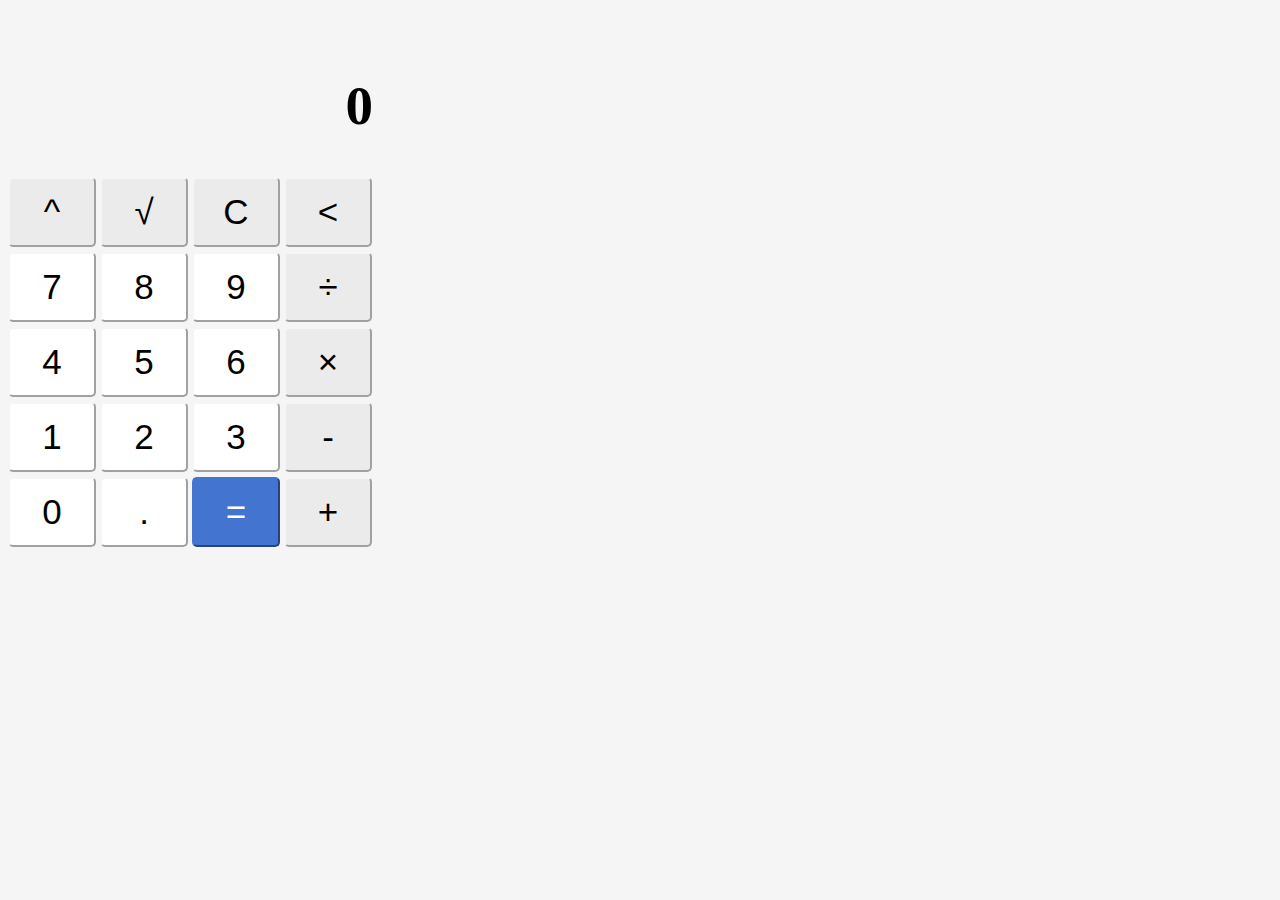
<file: index.html>
<!DOCTYPE html>
<html lang="kr">
<head>
    
    <link rel="stylesheet" href="design.css"/>
    <p id = old_answer></p>
    <h1 id = answer></h1>
    <script src="./button.js"></script>
    <meta charset="UTF-8">
    <meta name="viewport" content="width666=device-width, initial-scale=1.0">
    <title>Calculator</title>
    
</head>
<body>

    <p><input type="button" id=sign value="&#94;" onclick="
        sign('&#94;')
        "> 
        <input type="button" id=sign value="&radic;" onclick="
        root()
        "> 
        <input type="button" id=sign value="C" onclick="
        sign('C')
        ">
        <input  type="button" id=sign value="&lt;" onclick="
        delet()
        "></p>
    <p><input type="button" value="7" onclick="
        typing('7')
        ">
        <input type="button" value="8" onclick="
        typing('8')
        ">
        <input type="button" value="9" onclick="
        typing('9')
        ">
        <input type="button" id=sign value="&#247;" onclick="
        sign('&#247;')
        "></p>
    <p><input type="button" value="4" onclick="
        typing('4')
        ">
        <input type="button" value="5" onclick="
        typing('5')
        ">
        <input type="button" value="6" onclick="
        typing('6')
        ">
        <input type="button" id=sign value="&#215;" onclick="
        sign('&#215;')
        "></p>
    <p><input type="button" value="1" onclick="
        typing('1')
        ">
        <input type="button" value="2" onclick="
        typing('2')
        ">
        <input type="button" value="3" onclick="
        typing('3')
        ">
        <input type="button" id=sign value="&#45;" onclick="
        sign('&#45;')
        "></p>
    <p><input type="button" value="0" onclick="
        typing('0')
        ">
        <input type="button" value="." onclick="
        typing('.')
        ">
        <input type="button"  id=equal value="&#61;" onclick="
        sign('&#61;')
        ">
        <input type="button" id=sign value="&#43;" onclick="
        sign('&#43;')

        "></p>
</body>
</html>
</file>
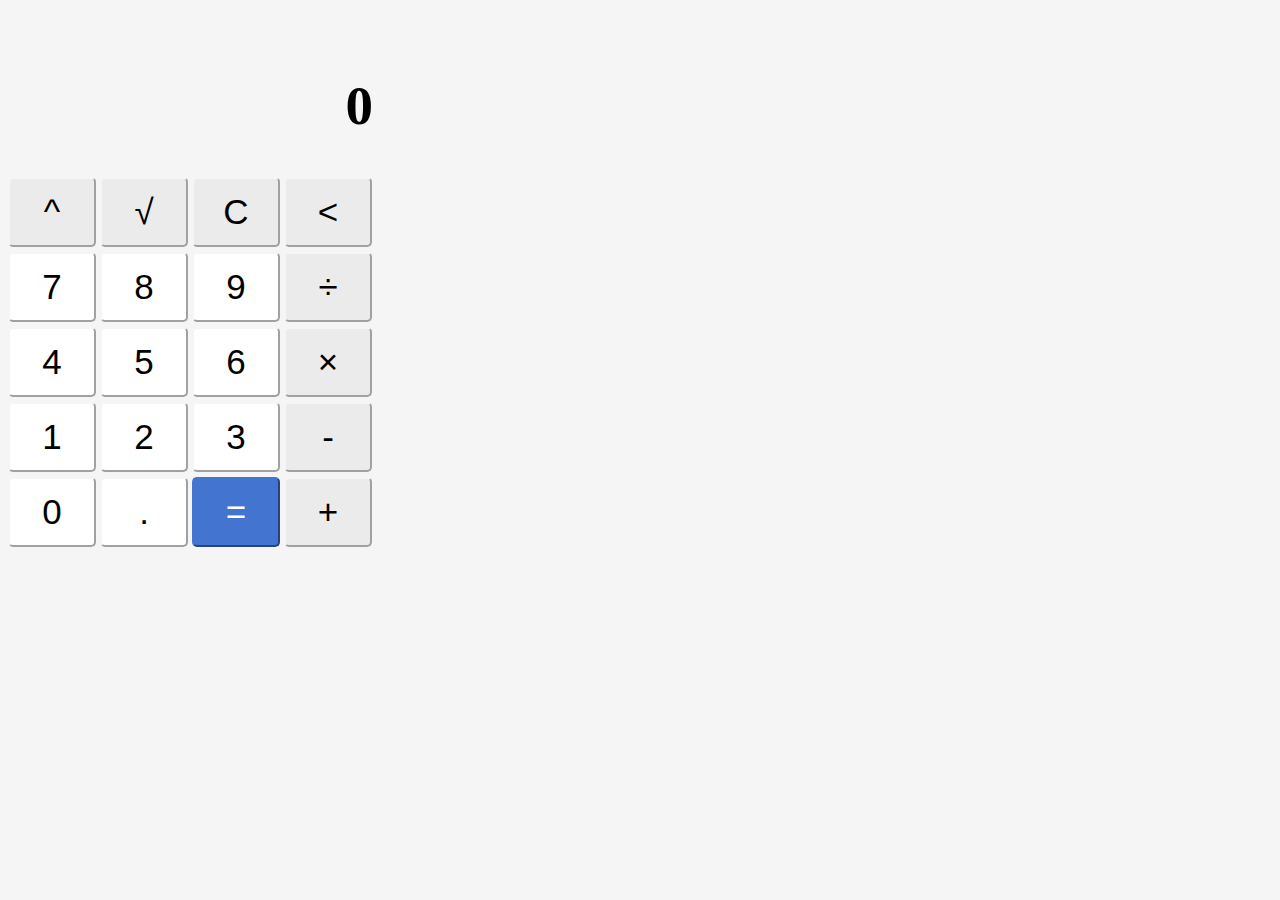
<file: calculator.html>
<!DOCTYPE html>
<html lang="kr">
<head>
    
    <link rel="stylesheet" href="design.css"/>
    <p id = old_answer></p>
    <h1 id = answer></h1>
    <script src="./button.js"></script>
    <meta charset="UTF-8">
    <meta name="viewport" content="width666=device-width, initial-scale=1.0">
    <title>Calculator</title>
    
</head>
<body>

    <p><input type="button" id=sign value="&#94;" onclick="
        sign('&#94;')
        "> 
        <input type="button" id=sign value="&radic;" onclick="
        root()
        "> 
        <input type="button" id=sign value="C" onclick="
        sign('C')
        ">
        <input  type="button" id=sign value="&lt;" onclick="
        delet()
        "></p>
    <p><input type="button" value="7" onclick="
        typing('7')
        ">
        <input type="button" value="8" onclick="
        typing('8')
        ">
        <input type="button" value="9" onclick="
        typing('9')
        ">
        <input type="button" id=sign value="&#247;" onclick="
        sign('&#247;')
        "></p>
    <p><input type="button" value="4" onclick="
        typing('4')
        ">
        <input type="button" value="5" onclick="
        typing('5')
        ">
        <input type="button" value="6" onclick="
        typing('6')
        ">
        <input type="button" id=sign value="&#215;" onclick="
        sign('&#215;')
        "></p>
    <p><input type="button" value="1" onclick="
        typing('1')
        ">
        <input type="button" value="2" onclick="
        typing('2')
        ">
        <input type="button" value="3" onclick="
        typing('3')
        ">
        <input type="button" id=sign value="&#45;" onclick="
        sign('&#45;')
        "></p>
    <p><input type="button" value="0" onclick="
        typing('0')
        ">
        <input type="button" value="." onclick="
        typing('.')
        ">
        <input type="button"  id=equal value="&#61;" onclick="
        sign('&#61;')
        ">
        <input type="button" id=sign value="&#43;" onclick="
        sign('&#43;')

        "></p>
</body>
</html>
</file>
<file: design.css>
body {
    width: 370px;
}
input{
    font-size: 35px;
    font:lighter;
    width: 88px;
    height: 70px;
    border-radius: 5px;
    background-color: white;
    outline: 1px;
    border-color: rgb(245, 245, 245);
    box-shadow: 0;
}


#sign {
    background-color: rgb(235, 235, 235) !important;
}

#equal {
    background-color:rgb(67, 116, 207) !important;
    color: white !important;
    border-color: rgb(67, 116, 207) !important;
}

#answer {
    font-size: 55px;
    text-align: right;
    margin-right: 5px;
    margin-top: 0px;
    margin-bottom: 40px;
}
#old_answer {
    margin-top: 40px;
    margin-bottom:0px ;
    font-size: 30px;
    text-align: right;
    color: rgb(80, 80, 80);
}
p {
    margin-top:5px ;
    margin-bottom:5px ;
}
body {
    background-color: rgb(245, 245, 245) ;
}
</file>
